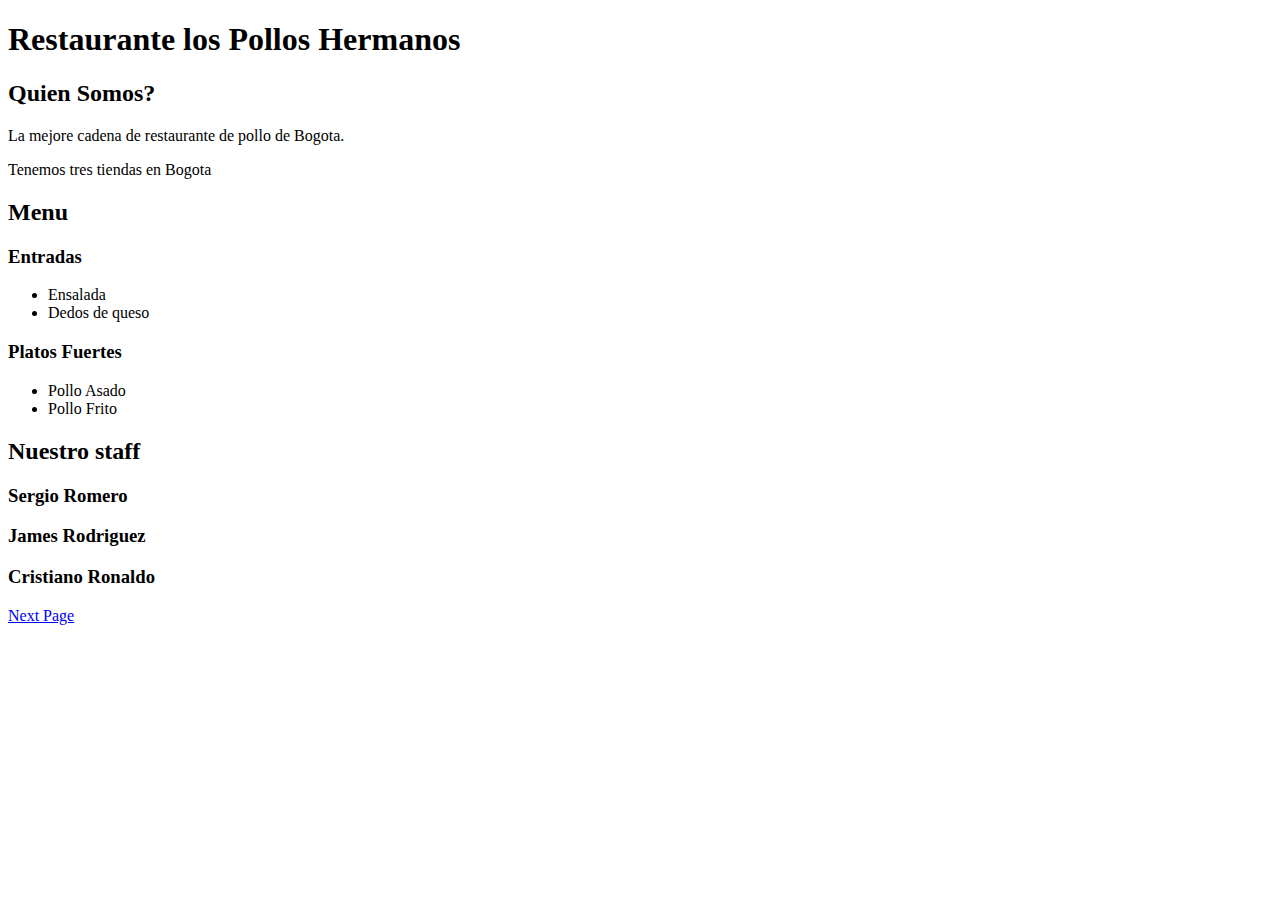
<file: first/index.html>
<!DOCTYPE html>
<html>

<head>

</head>

<body>
    <h1>Restaurante los Pollos Hermanos</h1>
    <h2>Quien Somos?</h2>

    <p>La mejore cadena de restaurante de pollo de Bogota.</p>
    <p>Tenemos tres tiendas en Bogota</p>

    <h2>Menu</h2>
    <h3>Entradas</h3>
    <ul>
        <li>Ensalada</li>
        <li>Dedos de queso</li>
    </ul>

    <h3>Platos Fuertes</h3>
    <ul>
        <li>Pollo Asado</li>
        <li>Pollo Frito</li>
    </ul>

    <h2>Nuestro staff</h2>
    <h3>Sergio Romero</h3>
    <h3>James Rodriguez</h3>
    <h3>Cristiano Ronaldo</h3>


    <p><a href="/first/stylo1">Next Page</a> </p>
</body>

</html>
</file>
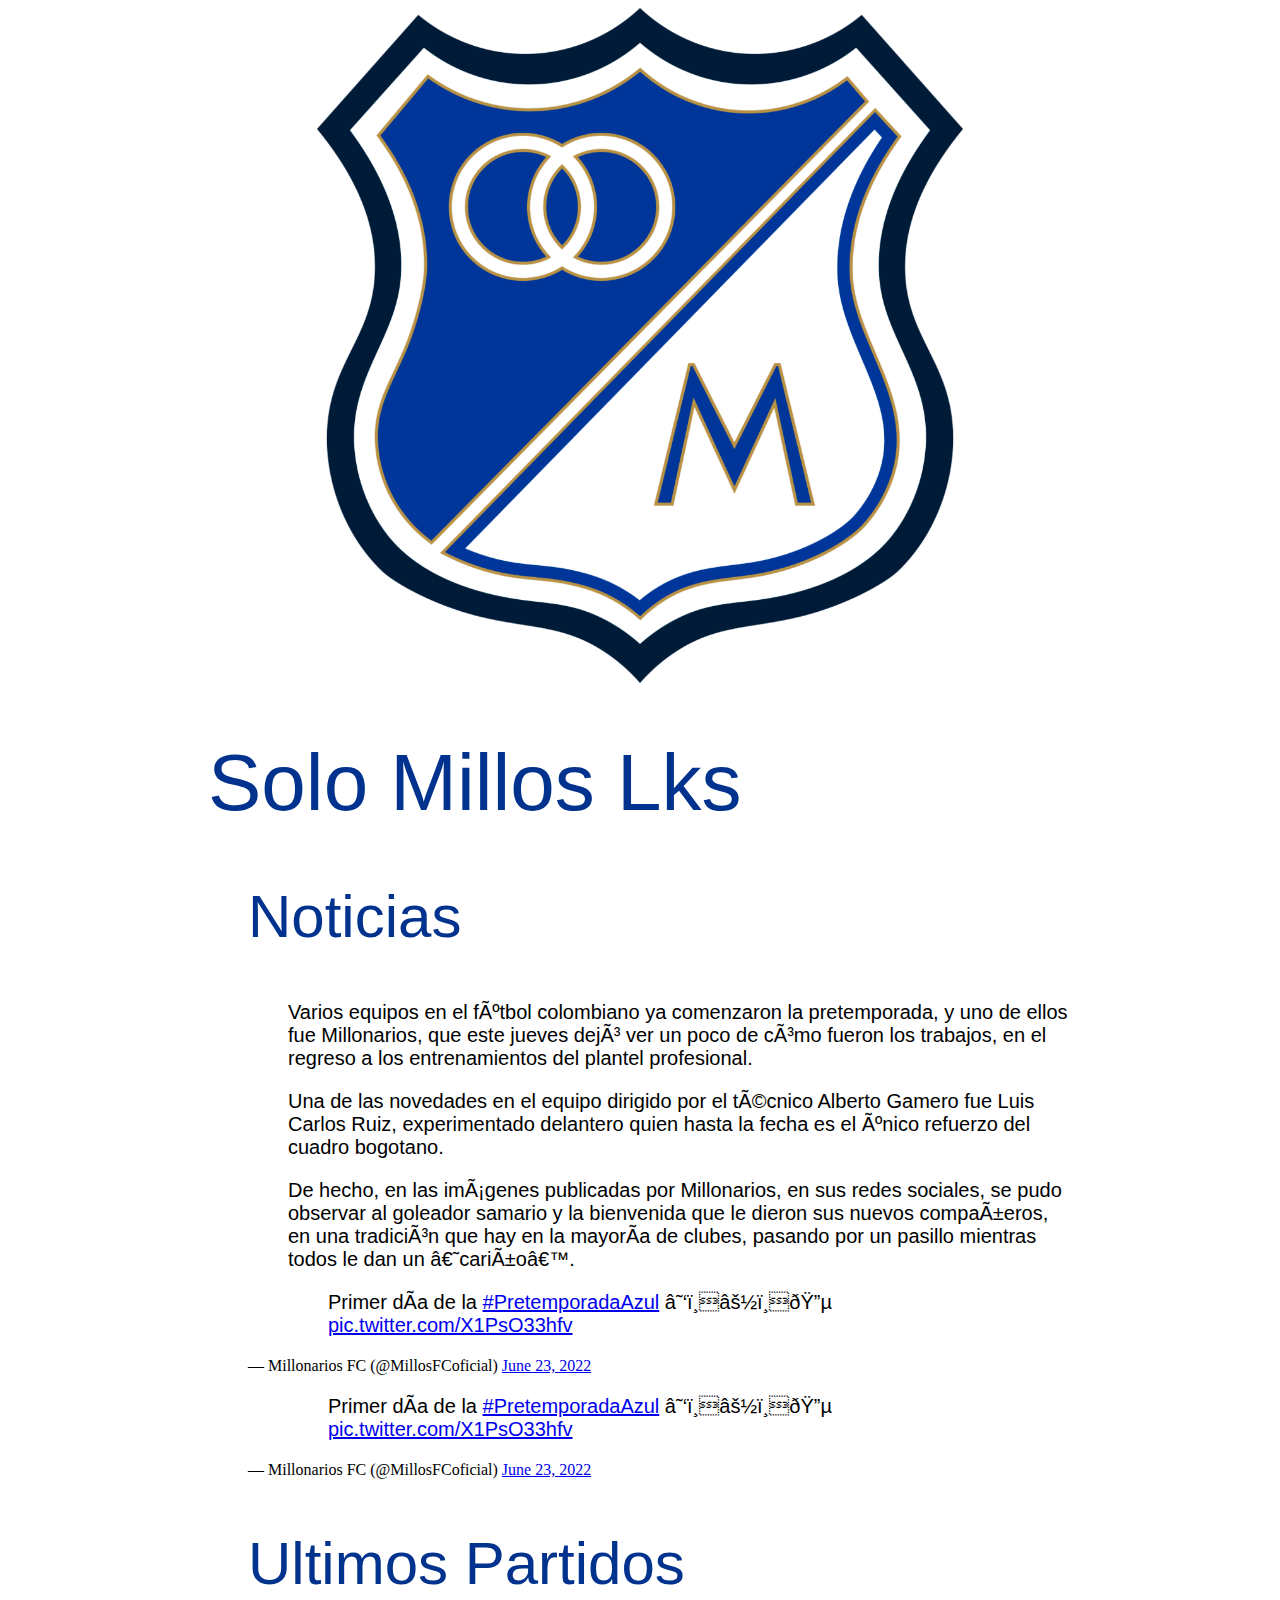
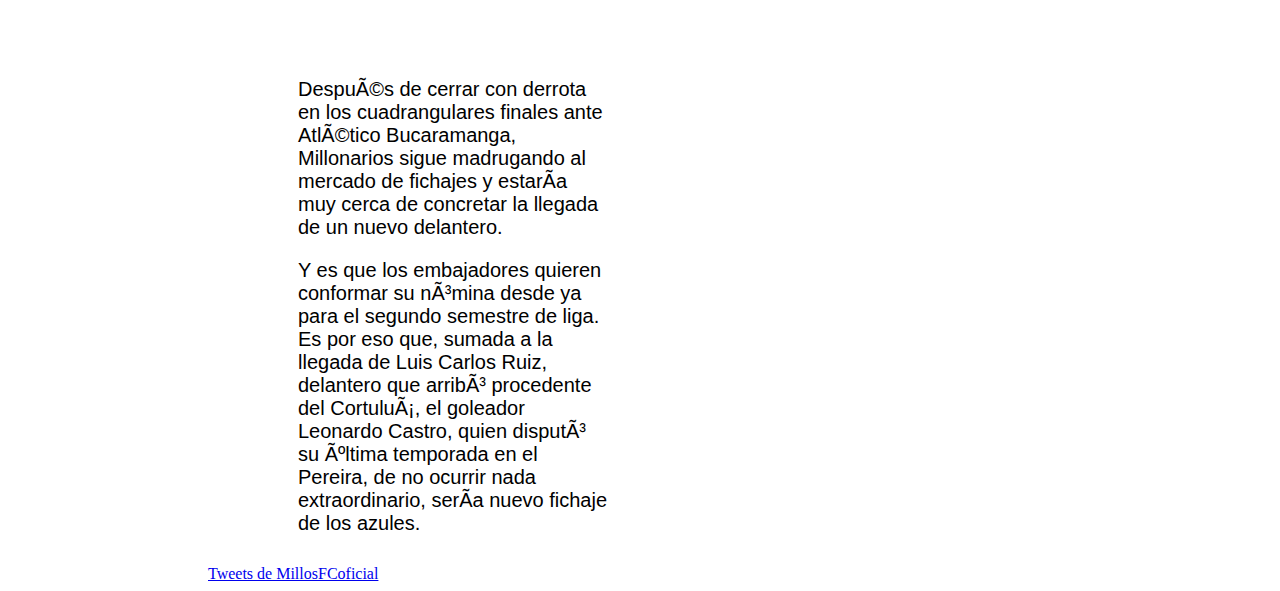
<file: milionarios/index.html>
<!DOCTYPE html>

<head>
    <link rel="stylesheet" href="./styles.css">
</head>

<body>
    <div class="hero mill-container">
        <img class="millionari-logo" src="./millionarios_logo.png" />
    </div>


    <div class="hero">
        <h1>Solo Millos Lks</h1>
        <h2>Noticias</h2>
        <p>Varios equipos en el fútbol colombiano ya comenzaron la pretemporada, y uno de ellos fue Millonarios, que
            este jueves
            dejó ver un poco de cómo fueron los trabajos, en el regreso a los entrenamientos del plantel profesional.
        </p>

        <p>Una de las novedades en el equipo dirigido por el técnico Alberto Gamero fue Luis Carlos Ruiz, experimentado
            delantero
            quien hasta la fecha es el único refuerzo del cuadro bogotano.</p>

        <p>De hecho, en las imágenes publicadas por Millonarios, en sus redes sociales, se pudo observar al goleador
            samario y la
            bienvenida que le dieron sus nuevos compañeros, en una tradición que hay en la mayoría de clubes, pasando
            por un pasillo
            mientras todos le dan un ‘cariño’.</p>
        <blockquote class="twitter-tweet">
            <p lang="es" dir="ltr">Primer día de la <a
                    href="https://twitter.com/hashtag/PretemporadaAzul?src=hash&amp;ref_src=twsrc%5Etfw">#PretemporadaAzul</a>
                ☑️⚽️🔵 <a href="https://t.co/X1PsO33hfv">pic.twitter.com/X1PsO33hfv</a></p>&mdash; Millonarios FC
            (@MillosFCoficial) <a
                href="https://twitter.com/MillosFCoficial/status/1540113879086276609?ref_src=twsrc%5Etfw">June 23,
                2022</a>
        </blockquote>
        <script async src="https://platform.twitter.com/widgets.js" charset="utf-8"></script>
        <blockquote class="twitter-tweet">
            <p lang="es" dir="ltr">Primer día de la <a
                    href="https://twitter.com/hashtag/PretemporadaAzul?src=hash&amp;ref_src=twsrc%5Etfw">#PretemporadaAzul</a>
                ☑️⚽️🔵 <a href="https://t.co/X1PsO33hfv">pic.twitter.com/X1PsO33hfv</a></p>&mdash; Millonarios FC
            (@MillosFCoficial) <a
                href="https://twitter.com/MillosFCoficial/status/1540113879086276609?ref_src=twsrc%5Etfw">June
                23, 2022</a>
        </blockquote>
        <script async src="https://platform.twitter.com/widgets.js" charset="utf-8"></script>

        <h2>Ultimos Partidos</h2>
        <div class="two-columns">
            <div class="left-column">
                <p>Después de cerrar con derrota en los cuadrangulares finales ante Atlético Bucaramanga, Millonarios
                    sigue madrugando al
                    mercado de fichajes y estaría muy cerca de concretar la llegada de un nuevo delantero.</p>

                <p>Y es que los embajadores quieren conformar su nómina desde ya para el segundo semestre de liga. Es
                    por eso que, sumada a
                    la llegada de Luis Carlos Ruiz, delantero que arribó procedente del Cortuluá, el goleador Leonardo
                    Castro, quien disputó
                    su última temporada en el Pereira, de no ocurrir nada extraordinario, sería nuevo fichaje de los
                    azules.
                </p>

            </div>
            <div class="right-column">
                <iframe width="560" height="315" src="https://www.youtube.com/embed/sPkHhixDwpg"
                    title="YouTube video player" frameborder="0"
                    allow="accelerometer; autoplay; clipboard-write; encrypted-media; gyroscope; picture-in-picture"
                    allowfullscreen></iframe>
            </div>
        </div>
        <a class="twitter-timeline" href="https://twitter.com/MillosFCoficial?ref_src=twsrc%5Etfw">Tweets de
            MillosFCoficial</a>
        <script async src="https://platform.twitter.com/widgets.js" charset="utf-8"></script>
    </div>
</body>
</file>
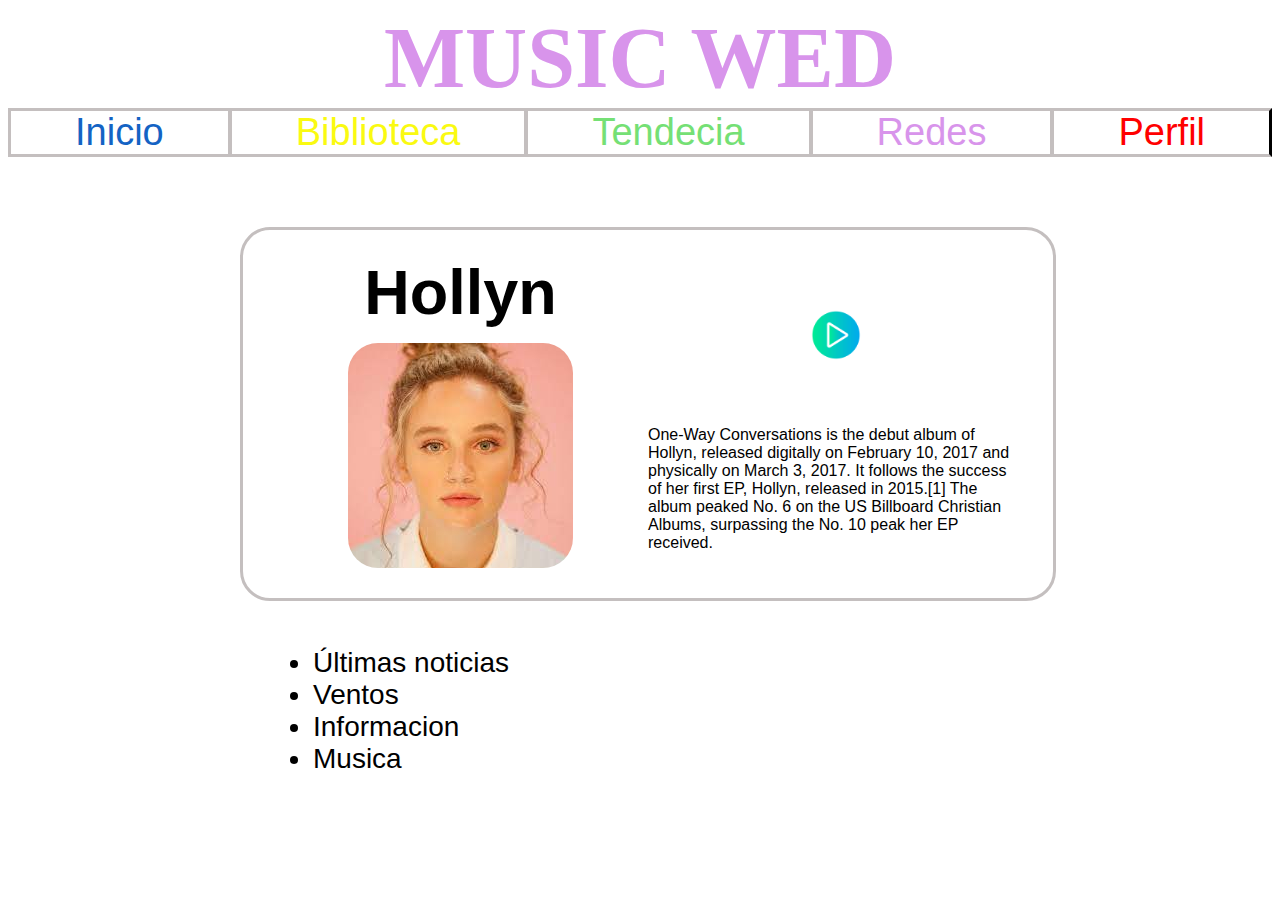
<file: musicwed/index.html>
<!DOCTYPE html>

<head>
    <link rel="stylesheet" href="./styles.css" />
</head>

<body>

    <div>
        <h1>MUSIC WED</h1>
        <div class="menu">
            <div class="menu-item" style="color:rgb(20, 99, 196)">Inicio</div>
            <div class="menu-item" style="color:rgb(250, 250, 17)">Biblioteca</div>
            <div class=" menu-item" style="color: rgb(117, 224, 117)">Tendecia</div>
            <div class="menu-item" style="color:#d894eb">Redes</div>
            <div class="menu-item" style="color: red;  border-right: 3px solid black">Perfil</div>
        </div>
    </div>

    <div class="hero">
        <div class="artist-card">
            <div class="split-column">
                <div class="column-1">
                    <h2 class="artist-card-name">Hollyn</h2>
                    <img class="photo-del-artista" src="./hollyn.jpeg" />
                </div>
                <div class="column-2">
                    <div class="arrow-right">
                        <img class='play-button' src="./play-button.png" />
                    </div>
                    <p class="album-description">One-Way Conversations is the debut album of Hollyn, released digitally
                        on February 10, 2017 and
                        physically on March 3,
                        2017. It follows the success of her first EP, Hollyn, released in 2015.[1] The album peaked No.
                        6 on the US Billboard
                        Christian Albums, surpassing the No. 10 peak her EP received.
                    </p>
                </div>
            </div>
        </div>
    </div>
    <div class="hero">
        <div class="front-page-info">

            <ul>
                <li>Últimas noticias</li>
                <li>Ventos</li>
                <li>Informacion</li>
                <li>Musica</li>
            </ul>
        </div>
    </div>
</body>
</file>
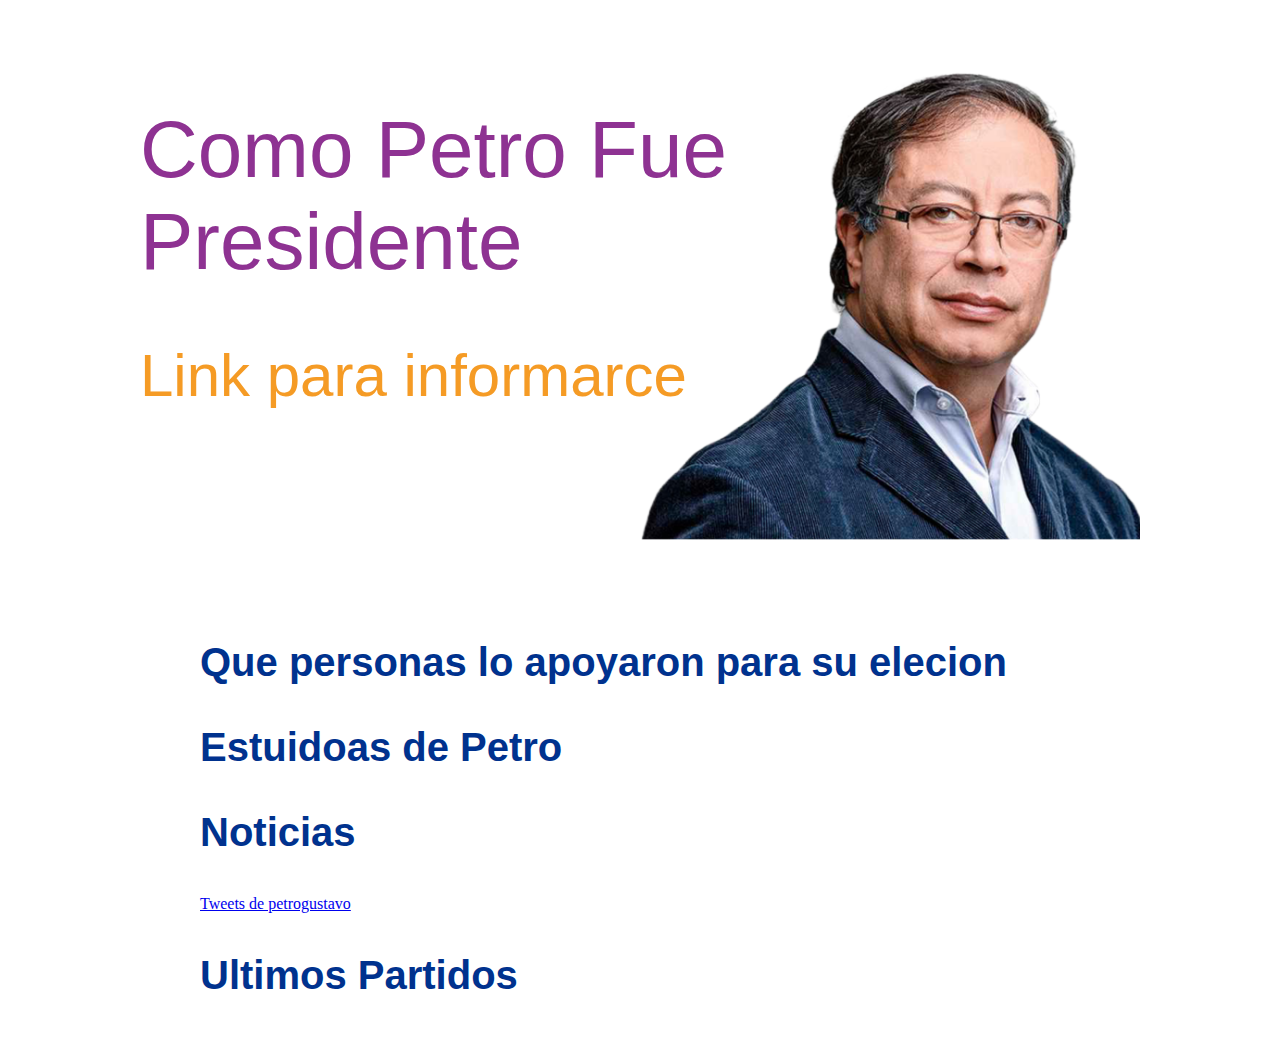
<file: pietro_presidente/index.html>
<!DOCTYPE html>

<head>
    <link rel="stylesheet" href="./styles.css">
</head>

<body>
    <div class="main-hero-container">
        <div class="main-hero">
            <h1>Como Petro Fue <br>Presidente</h1>
            <img class="petro-pic" src="./petro_pic.png" />
            <h2>Link para informarce</h2>
        </div>
    </div>


    <div class="hero">
        <h3>Que personas lo apoyaron para su elecion</h3>
        <p></p>
        <h3>Estuidoas de Petro</h3>
        <h3>Noticias</h3>

        <a class="twitter-timeline" data-height="500" href="https://twitter.com/petrogustavo?ref_src=twsrc%5Etfw">Tweets
            de
            petrogustavo</a>
        <script async src="https://platform.twitter.com/widgets.js" charset="utf-8"></script>
        <h3>Ultimos Partidos</h3>

    </div>
</body>
</file>
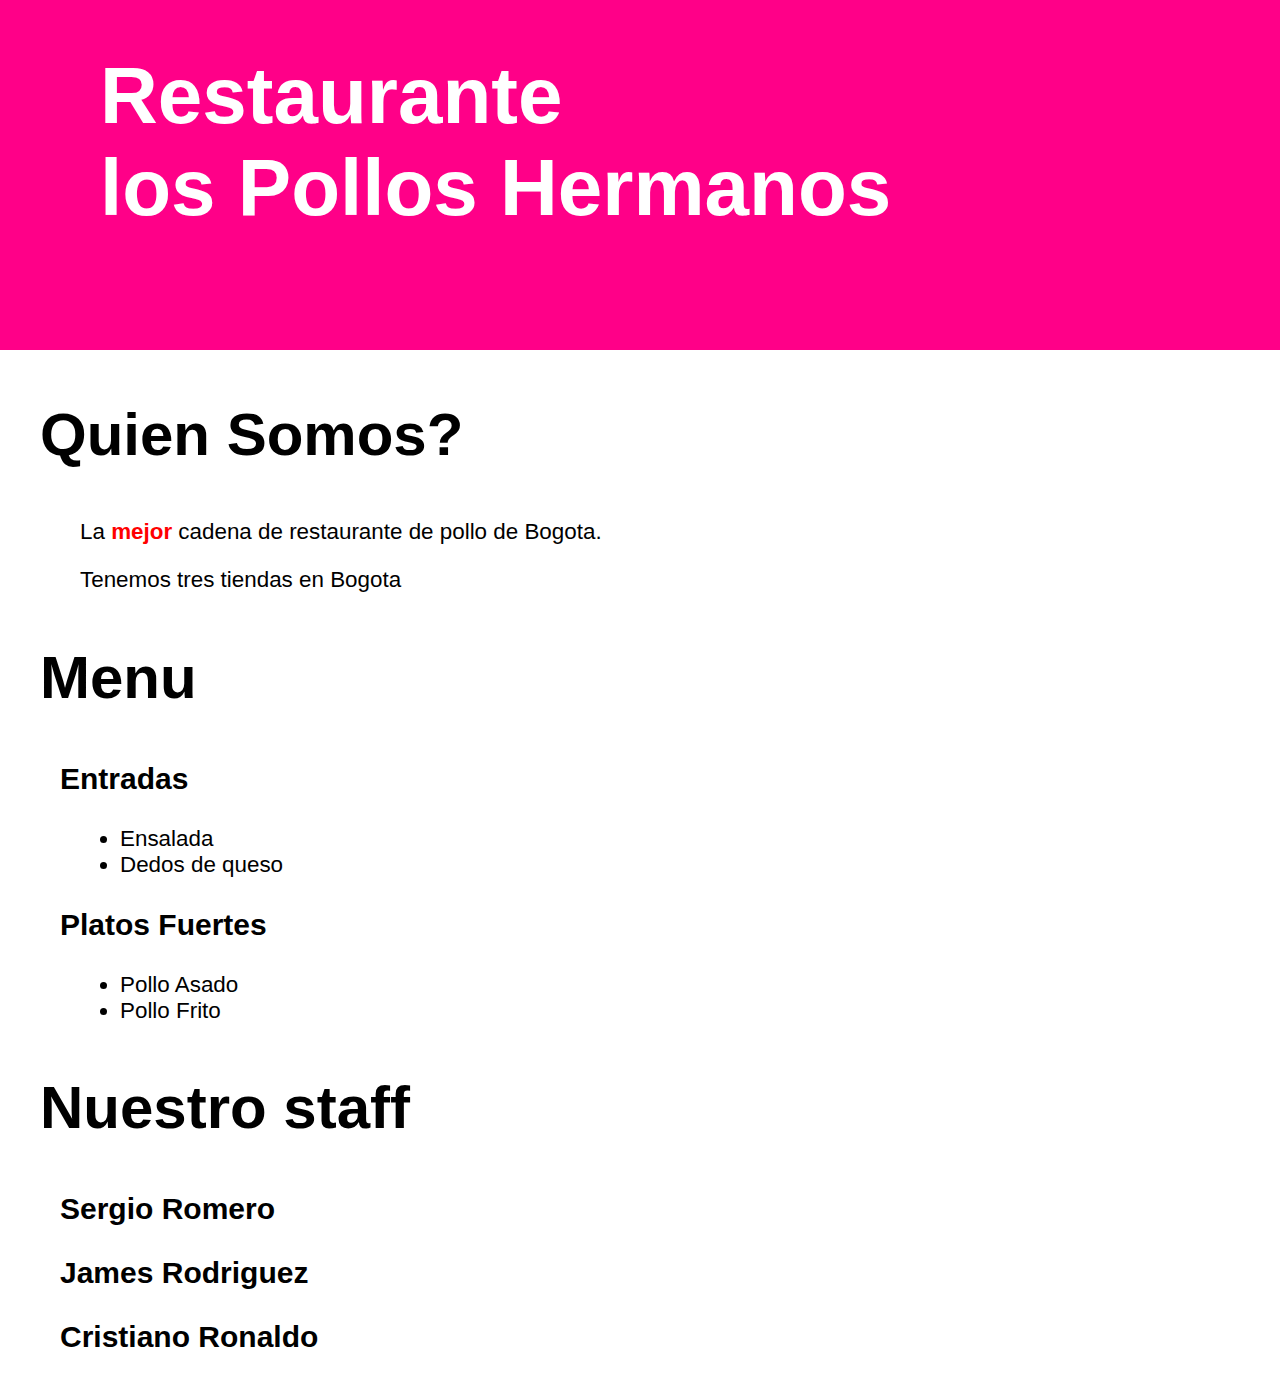
<file: first/index-more.html>
<!DOCTYPE html>
<html>

<head>
    <style>
        * {
            font-family: 'Segoe UI', Tahoma, Geneva, Verdana, sans-serif;
        }

        html {
            padding: 0;
            margin: 0;
        }

        body {
            padding: 0;
            margin: 0;
        }

        h1,
        h2,
        h3,
        p {
            color: black;
        }

        h1 {
            font-size: 80px;
            background-color: rgb(255, 0, 136);
            width: 100vw;
            height: 300px;
            color: white;
            margin: 0;
            padding-top: 50px;
            padding-left: 100px;
        }

        h2 {
            font-size: 60px;
            margin-left: 40px;
        }

        h3 {
            font-size: 30px;
            margin-left: 60px;
        }

        p {
            background: white;
            margin-left: 80px;
            font-size: 1.4rem;
        }

        ul {
            margin-left: 80px;
            font-size: 1.4rem;

        }

        strong {
            color: red;
        }
    </style>
</head>

<body>
    <h1>Restaurante <br> los Pollos Hermanos</h1>
    <h2>Quien Somos?</h2>

    <p>La <strong>mejor</strong> cadena de restaurante de pollo de Bogota.</p>
    <p>Tenemos tres tiendas en Bogota</p>

    <h2>Menu</h2>
    <h3>Entradas</h3>
    <ul>
        <li>Ensalada</li>
        <li>Dedos de queso</li>
    </ul>
    <h3>Platos Fuertes</h3>
    <ul>
        <li>Pollo Asado</li>
        <li>Pollo Frito</li>
    </ul>

    <h2>Nuestro staff</h2>
    <h3>Sergio Romero</h3>
    <h3>James Rodriguez</h3>
    <h3>Cristiano Ronaldo</h3>
</body>

</html>
</file>
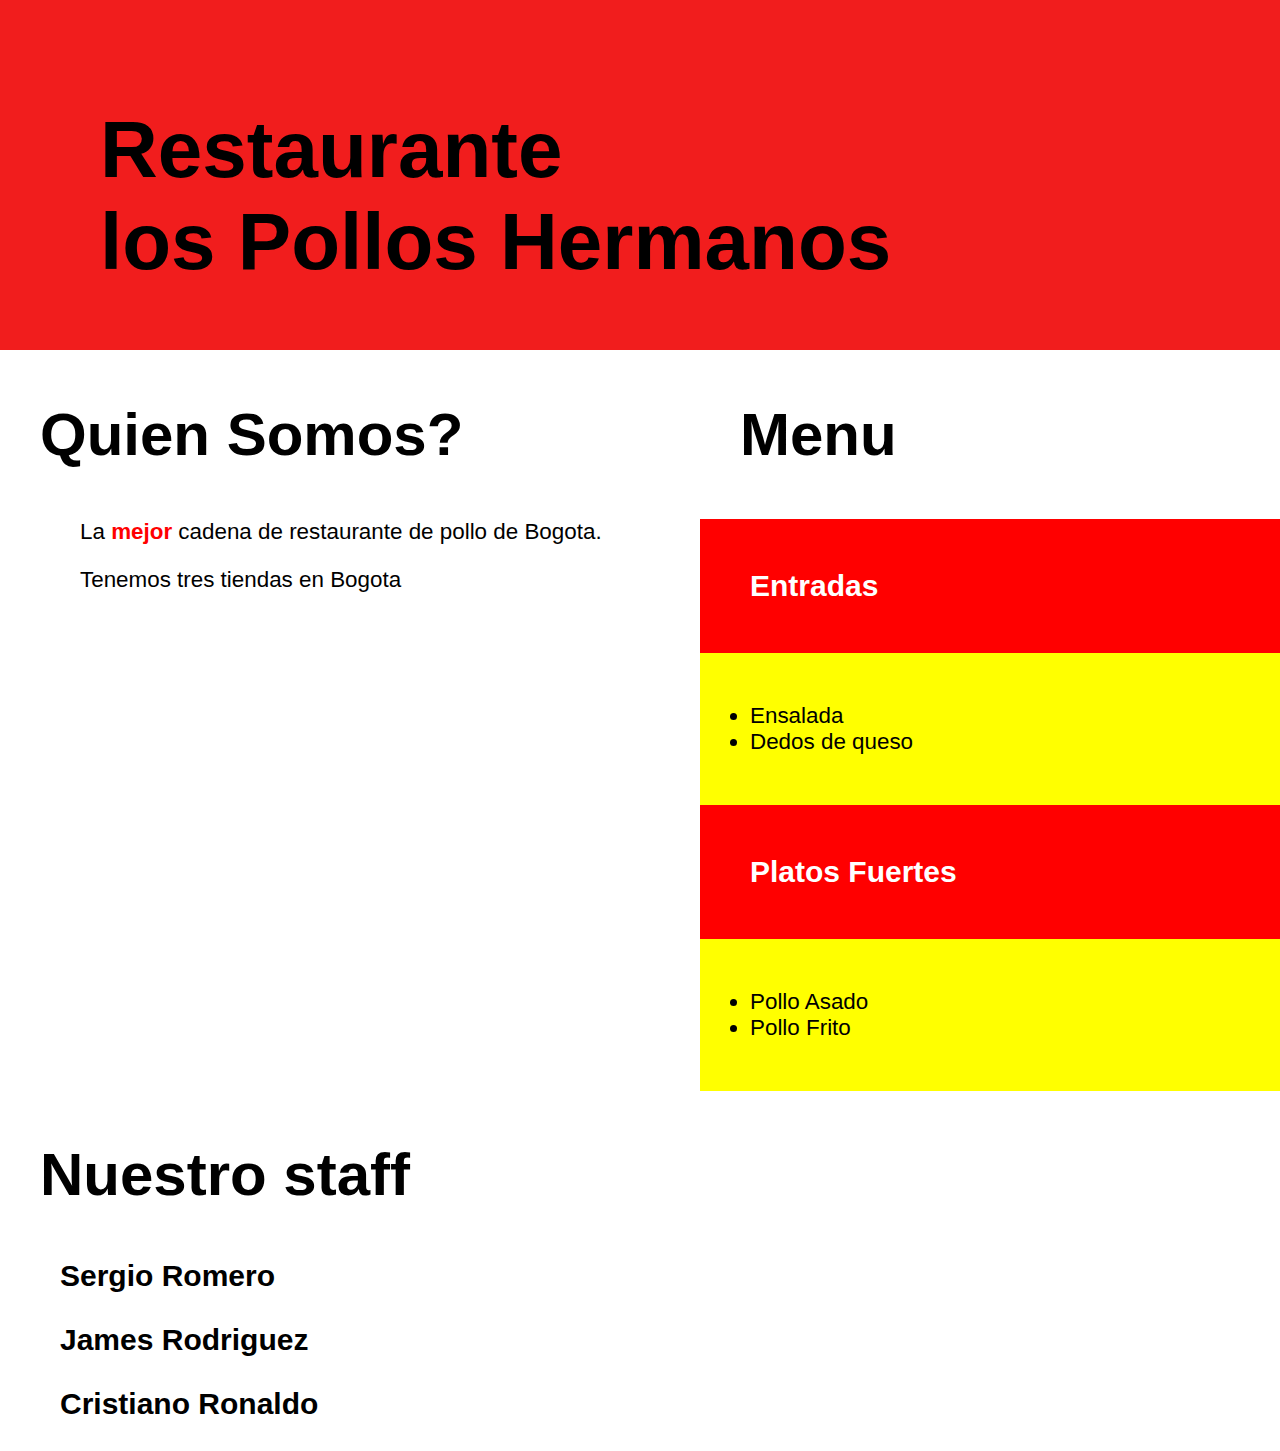
<file: first/stylo2.html>
<!DOCTYPE html>
<html>

<head>
    <style>
        * {
            font-family: 'Segoe UI', Tahoma, Geneva, Verdana, sans-serif;
        }

        html {
            padding: 0;
            margin: 0;
        }

        body {
            padding: 0;
            margin: 0;
        }

        h1,
        h2,
        h3,
        p {
            color: black;
        }

        .hero {
            background-color: rgb(241 29 29);
            width: 100vw;
            height: 300px;

            margin: 0;
            padding-top: 50px;
            padding-left: 100px;
            color: white;

        }

        h1 {
            font-size: 80px;

        }

        h2 {
            font-size: 60px;
            margin-left: 40px;
        }

        h3 {
            font-size: 30px;
            margin-left: 60px;
        }

        p {
            background: white;
            margin-left: 80px;
            font-size: 1.4rem;
        }

        ul {
            margin-left: 80px;
            font-size: 1.4rem;

        }

        strong {
            color: red;
        }

        .red-banner {
            background: red;
            width: 100%;
            margin: 0;
            padding: 50px;
            color: white;
        }

        .yellow-banner {
            background: yellow;
            width: 100%;
            margin: 0;
            padding: 50px;
            color: black;
        }

        .primera-parte-container {
            width: 100%;
            display: flex
        }


        .quien-somos-container {
            width: 700px;
            background: white;
        }

        .menu-container {
            width: 500px;
        }
    </style>
</head>

<body>
    <div class="hero">
        <h1>Restaurante <br> los Pollos Hermanos</h1>
    </div>
    <div class="primera-parte-container">
        <div class="quien-somos-container">
            <h2>Quien Somos?</h2>

            <p>La <strong>mejor</strong> cadena de restaurante de pollo de Bogota.</p>
            <p>Tenemos tres tiendas en Bogota</p>
        </div>

        <div class="menu-container">
            <h2>Menu</h2>
            <h3 class="red-banner">Entradas</h3>
            <ul class="yellow-banner">
                <li>Ensalada</li>
                <li>Dedos de queso</li>
            </ul>
            <h3 class="red-banner">Platos Fuertes</h3>
            <ul class="yellow-banner">
                <li>Pollo Asado</li>
                <li>Pollo Frito</li>
            </ul>
        </div>
    </div>
    <h2>Nuestro staff</h2>
    <h3>Sergio Romero</h3>
    <h3>James Rodriguez</h3>
    <h3>Cristiano Ronaldo</h3>
</body>

</html>
</file>
<file: milionarios/styles.css>
.mill-container {
    display: flex;
    justify-content: center;
    flex-direction: column;
    display: flex;
    align-items: center;
    justify-content: center;
    flex-direction: column;
}

.millionari-logo {
    height: 75vh;
    width: auto;
}

h1 {
    font-family: Arial, Helvetica, sans-serif;
    font-weight: 200;
    font-size: 80px;
    color: #00328e;
}

.hero {
    padding: 0 200px;
}

h2 {
    font-family: Arial, Helvetica, sans-serif;
    font-weight: 200;
    font-size: 60px;
    color: #00328e;
    padding-left: 40px;
}

p {
    font-family: Arial, Helvetica, sans-serif;
    font-weight: 200;
    font-size: 20px;
    padding-left: 80px;
}

.two-columns {
    display: flex;

}

.left-column {
    width: 50%;
    padding: 10px;
}

.right-column {
    width: 50%;
    padding: 10px;
}
</file>
<file: musicwed/styles.css>
:root {
    --black: rgb(196 191 191);
    --blue: #00b;
    --fullwidth: 100%;
}

* {
    font-family: 'Segoe UI', Tahoma, Geneva, Verdana, sans-serif;
}

h1 {
    display: flex;
    justify-content: center;
    display: flex;
    justify-content: center;
    color: #d894eb;
    font-size: 86px;
    font-family: fantasy;
    margin: 0;
}


body {
    /* background: #2e008b; */
}

.menu {
    display: flex;
    justify-content: space-around;
}

.menu-item {
    font-size: 38px;
    flex-grow: 1;
    text-align: center;
    border: 3px solid var(--black);
    border-right: 1.5px solid var(--black);
    cursor: pointer;
}

.split-column {
    display: flex;
}

.column-1 {
    width: 50%;
    display: flex;
    align-items: center;
    justify-content: center;
    flex-direction: column;
}

.column-2 {
    width: 50%;

    align-items: center;
    justify-content: center;
    flex-direction: column;
}

.hero {
    width: 100vw;
    display: flex;
    justify-content: center;

}

.hero>div {
    width: 750px;
    max-width: 90vw;
}

.artist-card {

    border: 3px solid var(--black);
    border-radius: 30px;
    color: black;
    padding: 30px;
    margin: 30px;
    margin-top: 70px;
}

.artist-card-name {
    font-size: 63px;
    margin-top: -5px;
    margin-bottom: 15px;

}

li {
    color: black;
    font-size: 28px;
}

.photo-del-artista {
    border-radius: 30px;
}

.arrow-right {
    content: "PLAY";
    /* background-image: url('./right.svg'); */
    background-repeat: no-repeat;
    height: 150px;
    display: flex;
    justify-content: center;
    align-items: center;
    background-position: center;
    animation-duration: 1s;
}

.play-button {
    width: 50px;
    cursor: pointer;
}

.arrow-right:hover {
    transform: scale(1.1);
}
</file>
<file: pietro_presidente/styles.css>
body {
    padding: 0;
    margin: 0;
}

.main-hero-container {
    height: 500px;
    padding: 50px;
    display: flex;
    justify-content: center;
}

.main-hero {
    width: 1000px;
    position: relative;
}

.petro-pic {
    height: 100%;
    width: auto;
    position: absolute;
    top: 0;
    right: 0;
    z-index: -1;
}

h1 {
    font-family: Arial, Helvetica, sans-serif;
    font-weight: 200;
    font-size: 80px;
    color: #ea2023;
    color: #33a848;
    color: #293884;
    color: #8e3292;
}

.hero {
    padding: 0 200px;
}

h2 {
    font-family: Arial, Helvetica, sans-serif;
    font-weight: 200;
    font-size: 60px;
    color: #00328e;
    color: #f59b25;
}

h3 {
    font-family: Arial, Helvetica, sans-serif;
    color: #00328e;
    font-size: 40px;
}

p {
    font-family: Arial, Helvetica, sans-serif;
    font-weight: 200;
    font-size: 20px;
    padding-left: 80px;
}

.two-columns {
    display: flex;

}

.left-column {
    width: 50%;
    padding: 10px;
}

.right-column {
    width: 50%;
    padding: 10px;
}
</file>
